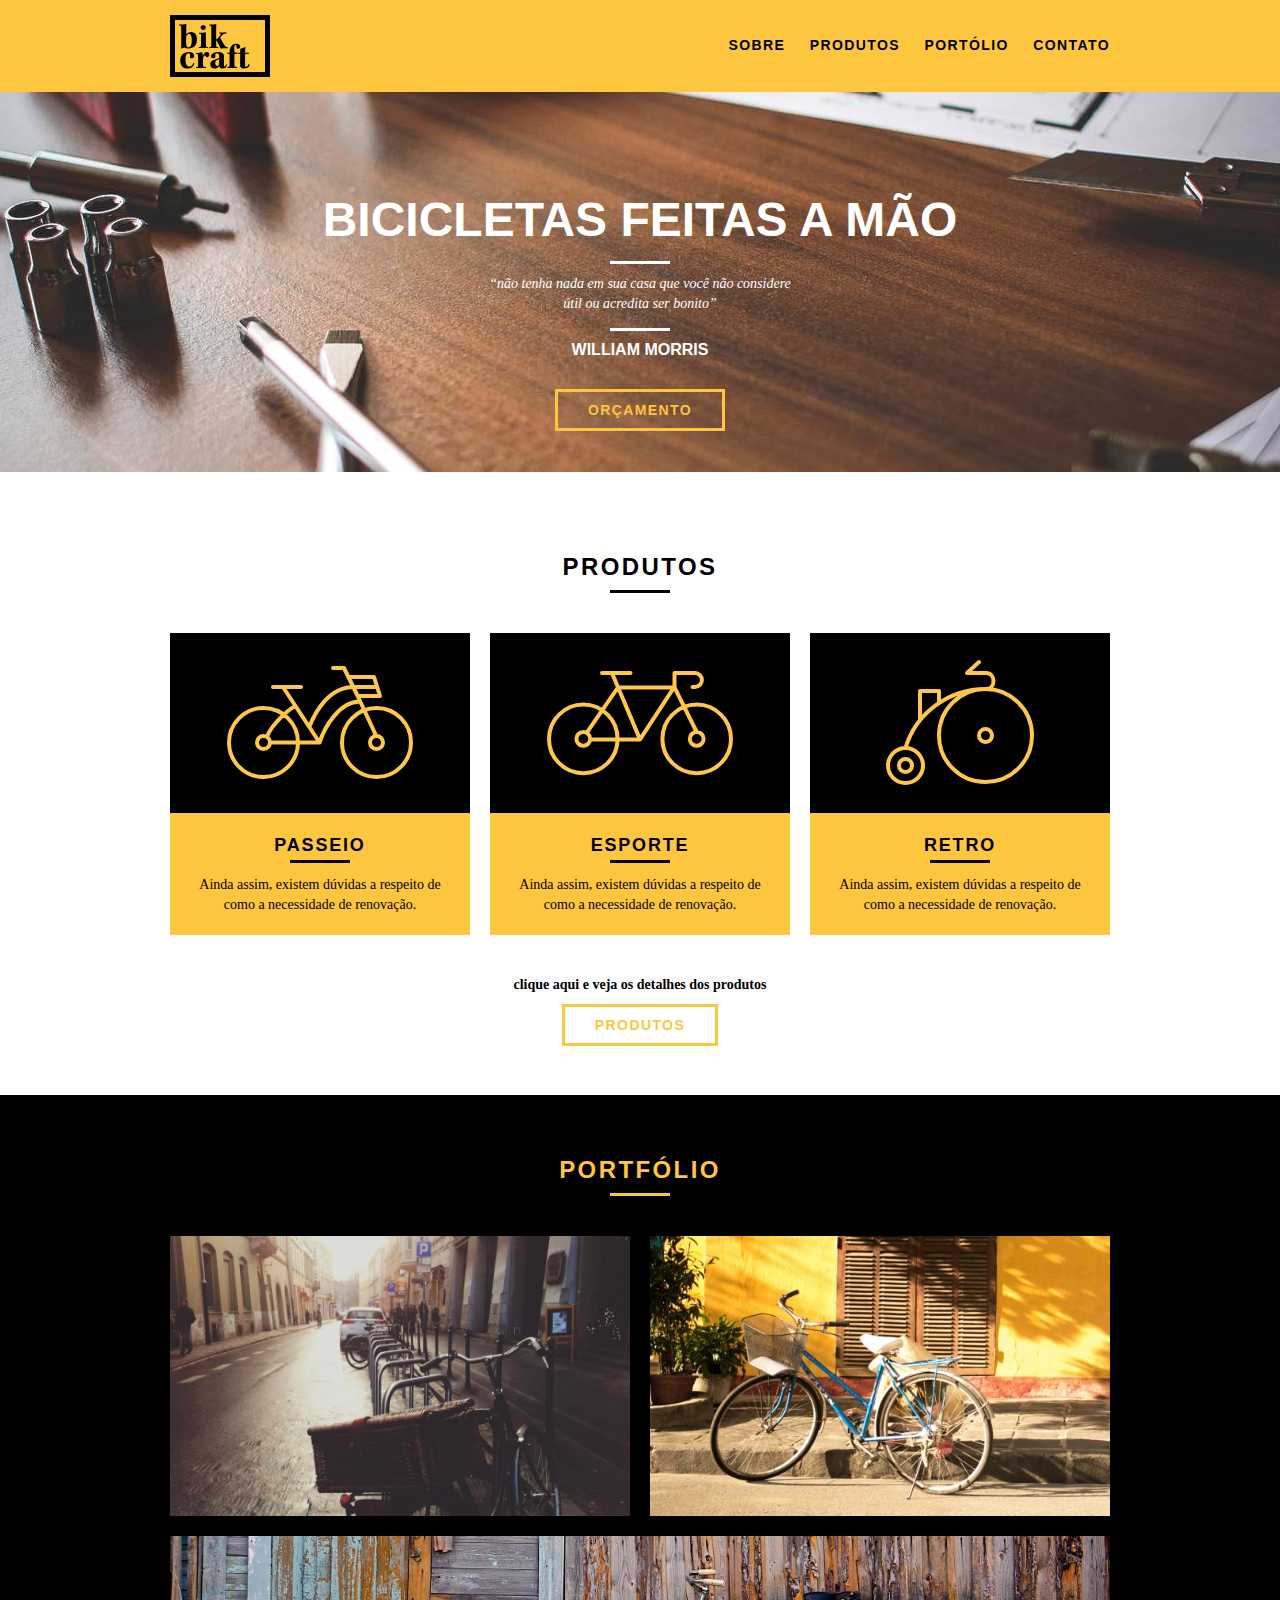
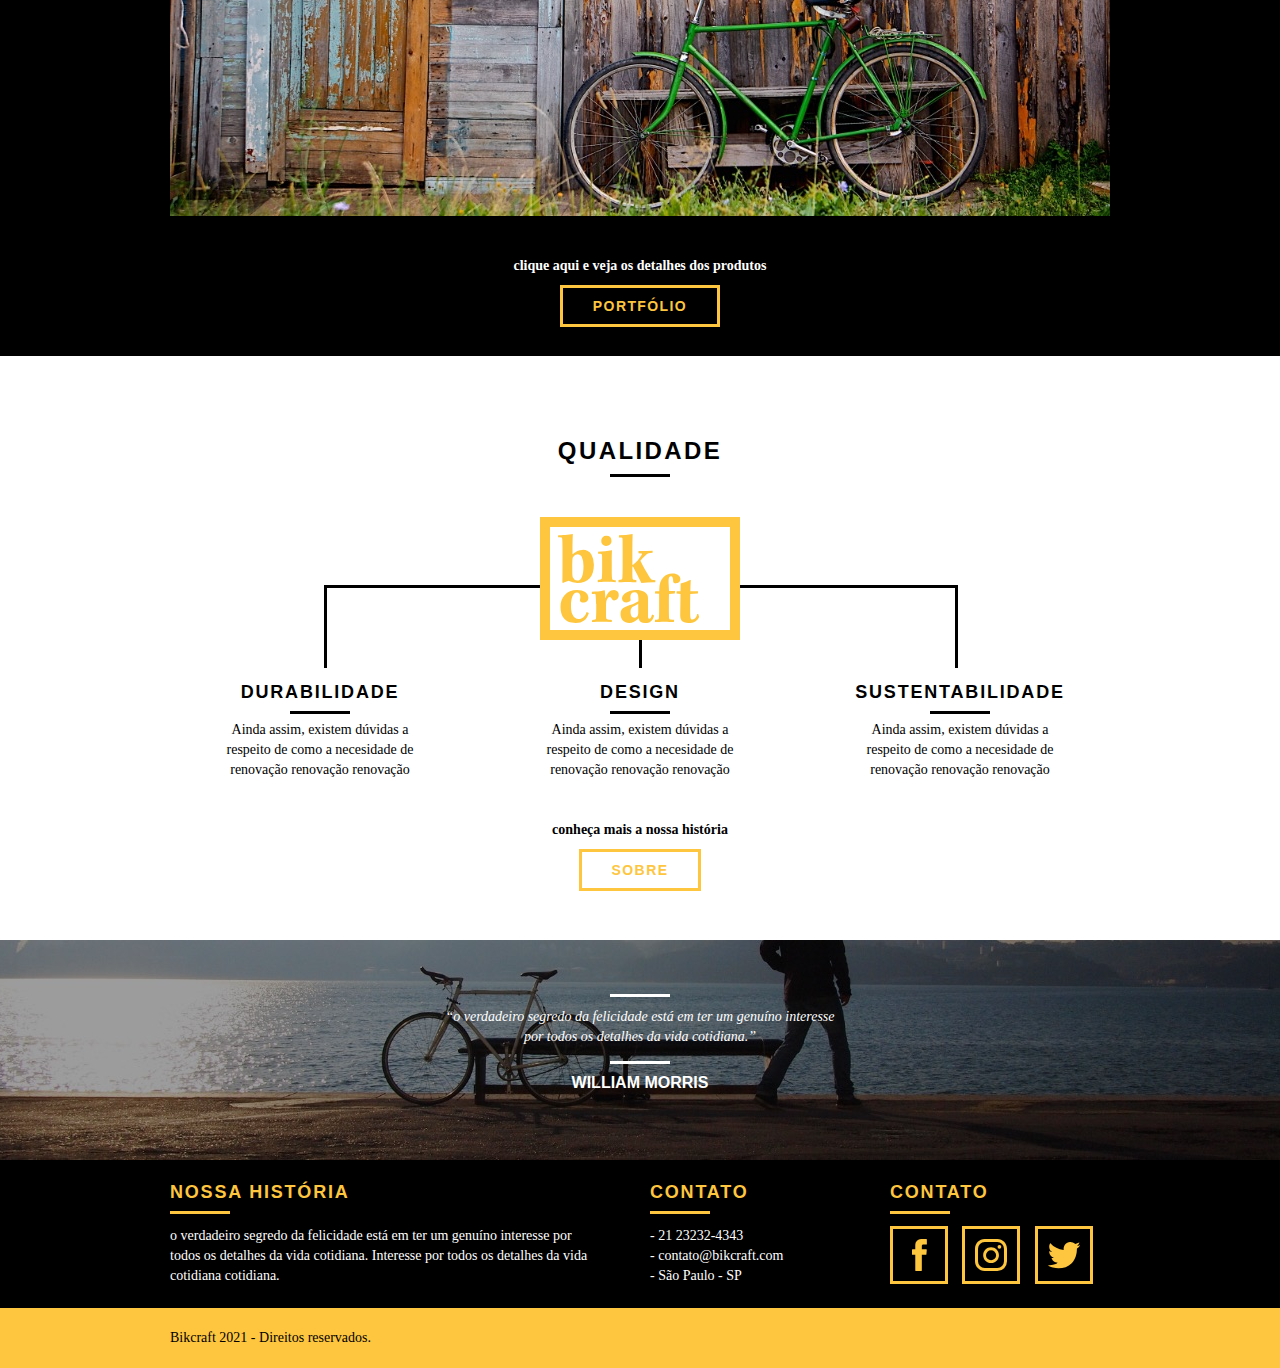
<file: web/index.html>
<!DOCTYPE html>
<html lang="pt-br">

<head>
  <meta charset="UTF-8">

  <!-- Parte de SEO -->
  <title>Bikcraft - Bicicletas Personalizadas</title>
  <meta name="description" content="Compre a sua bicicleta personalizada na Bikcraft. Possuímos modelos Passeio, Retrô e Esporte.">

  <meta property="og:type" content="website" />
  <meta property="og:title" content="Bikcraft - Bicicletas Personalizadas" />
  <meta property="og:description" content="Compre a sua bicicleta personalizada na Bikcraft. Possuímos modelos Passeio, Retrô e Esporte." />
  <meta property="og:url" content="http://bikcraft.com/" />
  <meta property="og:image" content="http://bikcraft.com/img/og-image.png" />
  <!-- Fecha Parte de SEO -->

  <meta name="viewport" content="width=device-width, initial-scale=1">

  <!-- Icone do Site -->
  <link rel="shortcut icon" href="img/favicon.ico">

  <!-- Arquivos CSS -->
  <link rel="stylesheet" href="css/normalize.css">
  <link rel="stylesheet" href="css/reset.css">
  <link rel="stylesheet" href="css/grid.css">
  <link rel="stylesheet" href="css/style.css">
  <link rel="stylesheet" href="css/responsivo.css">

  <!-- Javascript -->
  <script> document.documentElement.classList.add("js");</script>



</head>

<body>

  <!---------- ---------- Menu ---------- ---------->
  <header class="header">
    <!-- o header vai ser o cabeçalho em cima -->
    <div class="container">
      <a href="index.html" class="grid-4">
        <img src="img/bikcraft.svg" alt="Bikcraft Logo">
      </a>
      <nav class="grid-12 header_menu">
        <ul>
          <li><a href="sobre.html">Sobre</a></li>
          <li><a href="produtos.html">Produtos</a></li>
          <li><a href="portfolio.html">Portólio</a></li>
          <li><a href="contato.html">Contato</a></li>
        </ul>
      </nav>
    </div>
  </header>
  <!-- Fecha Menu -->

  <!---------- ---------- Introdução ---------- ---------->
  <section class="introducao">
    <div class="container">
      <h1 data-anime="500" class="fadeInDown">Bicicletas Feitas a Mão</h1>
      <blockquote data-anime="800" class=" fadeInDown quote-externo">
        <p>“não tenha nada em sua casa que você não considere útil ou acredita ser bonito”</p>
        <cite>WILLIAM MORRIS</cite>
      </blockquote>
      <a data-anime="1200" href="produtos.html" class="btn">Orçamento</a>

    </div>
  </section>
  <!-- Fecha Introdução -->

  <!---------- ---------- Produtos ---------- ---------->
  <section data-anime="1400" class="produtos container fadeInDown">
    <h2 class="subtitulo">Produtos</h2>
    <ul class="produtos_lista">
      <li class="grid-1-3">
        <div class="produtos_icone"><img src="img/produtos/passeio.svg" alt="bikcraft passeio"></div>
        <h3>Passeio</h3>
        <p>Ainda assim, existem dúvidas a respeito de como a necessidade de renovação.</p>
      </li>

      <li class="grid-1-3">
        <div class="produtos_icone"><img src="img/produtos/esporte.svg" alt="bikcraft esporte"></div>
        <h3>esporte</h3>
        <p>Ainda assim, existem dúvidas a respeito de como a necessidade de renovação.</p>
      </li>

      <li class="grid-1-3">
        <div class="produtos_icone"><img src="img/produtos/retro.svg" alt="bikcraft retro"></div>
        <h3>retro</h3>
        <p>Ainda assim, existem dúvidas a respeito de como a necessidade de renovação.</p>
      </li>
    </ul>

    <div class="call">
      <p>clique aqui e veja os detalhes dos produtos</p>
      <a href="produtos.html" class="btn btn-preto"> produtos</a>

    </div>
  </section>
  <!-- Fecha Produtos -->

  <!---------- ---------- Portfólio ---------- ---------->
  <section class="portfolio">
    <div class="container">
      <h2 class="subtitulo">Portfólio</h2>
      <ul class="portfolio_lista">
        <li class="grid-8"><img src="img/portfolio/retro.jpg" alt="Bicicleta Retro"></li>
        <li class="grid-8"><img src="img/portfolio/passeio.jpg" alt="Bicicleta passeio"></li>
        <li class="grid-16"><img src="img/portfolio/esporte.jpg" alt="Bicicleta esporte"></li>
      </ul>
      <div class="call">
        <p>clique aqui e veja os detalhes dos produtos</p>
        <a href="portfolio.html" class="btn"> Portfólio</a>

      </div>
    </div>
  </section>
  <!-- Fecha Portfólio -->

  <!---------- ---------- Qualidade ---------- ---------->
  <section class="qualidade container">
    <h2 class="subtitulo">Qualidade</h2>
    <img src="img/bikcraft-qualidade.svg" alt="bikcraft-qualidade">
    <ul class="qualidade_lista">
      <li class="grid-1-3">
        <h3>Durabilidade</h3>
        <p>Ainda assim, existem dúvidas a respeito de como a necesidade de renovação renovação renovação</p>
      </li>
      <li class="grid-1-3">
        <h3>Design</h3>
        <p>Ainda assim, existem dúvidas a respeito de como a necesidade de renovação renovação renovação</p>
      </li>
      <li class="grid-1-3">
        <h3>Sustentabilidade</h3>
        <p>Ainda assim, existem dúvidas a respeito de como a necesidade de renovação renovação renovação</p>
      </li>
    </ul>
    <div class="call">
      <p>conheça mais a nossa história</p>
      <a href="sobre.html" class="btn btn-preto"> Sobre</a>

    </div>
  </section>
  <!-- Fecha Qualidade -->

  <!---------- ---------- Quebra ---------- ---------->
  <section class="quebra">

    <blockquote class="quote-externo container">
      <p>“o verdadeiro segredo da felicidade está em ter um genuíno interesse por todos os detalhes da vida cotidiana.”</p>
      <cite>WILLIAM MORRIS</cite>
    </blockquote>



  </section>
  <!-- Fecha Quebra -->

  <!---------- ---------- Footer ---------- ---------->
  <footer>
    <div class="footer">
      <div class="container">

        <div class="grid-8 footer_historia">
          <h3>Nossa História</h3>
          <p>o verdadeiro segredo da felicidade está em ter um genuíno interesse por todos os detalhes da vida cotidiana. Interesse por todos os detalhes da vida cotidiana cotidiana.</p>
        </div>

        <div class="grid-4 footer_contato">
          <h3>Contato</h3>
          <ul>
            <li>- 21 23232-4343</li>
            <li>- contato@bikcraft.com</li>
            <li>- São Paulo - SP</li>
          </ul>
        </div>

        <div class="grid-4 footer_redes">
          <h3>Contato</h3>
          <ul>
            <li><a href="http://facebook.com" target="_blank"><img src="img/redes-sociais/facebook.svg" alt="Facebook Bikcraft"></a></li>
            <li><a href="http://instagram.com" target="_blank"><img src="img/redes-sociais/instagram.svg" alt="Instagram Bikcraft"></a></li>
            <li><a href="http://twitter.com" target="_blank"><img src="img/redes-sociais/twitter.svg" alt="Twitter Bikcraft"></a></li>
          </ul>

        </div>

      </div>
    </div>

    <div class="direitos">
      <div class="container">
        <p class="grid-16">Bikcraft 2021 - Direitos reservados.</p>

      </div>
    </div>

  </footer>
  <!-- Fecha Footer -->

  <script src="./js/simple-anime.js"></script>
  <script src="./js/script.js"></script>



</body>

</html>
</file>
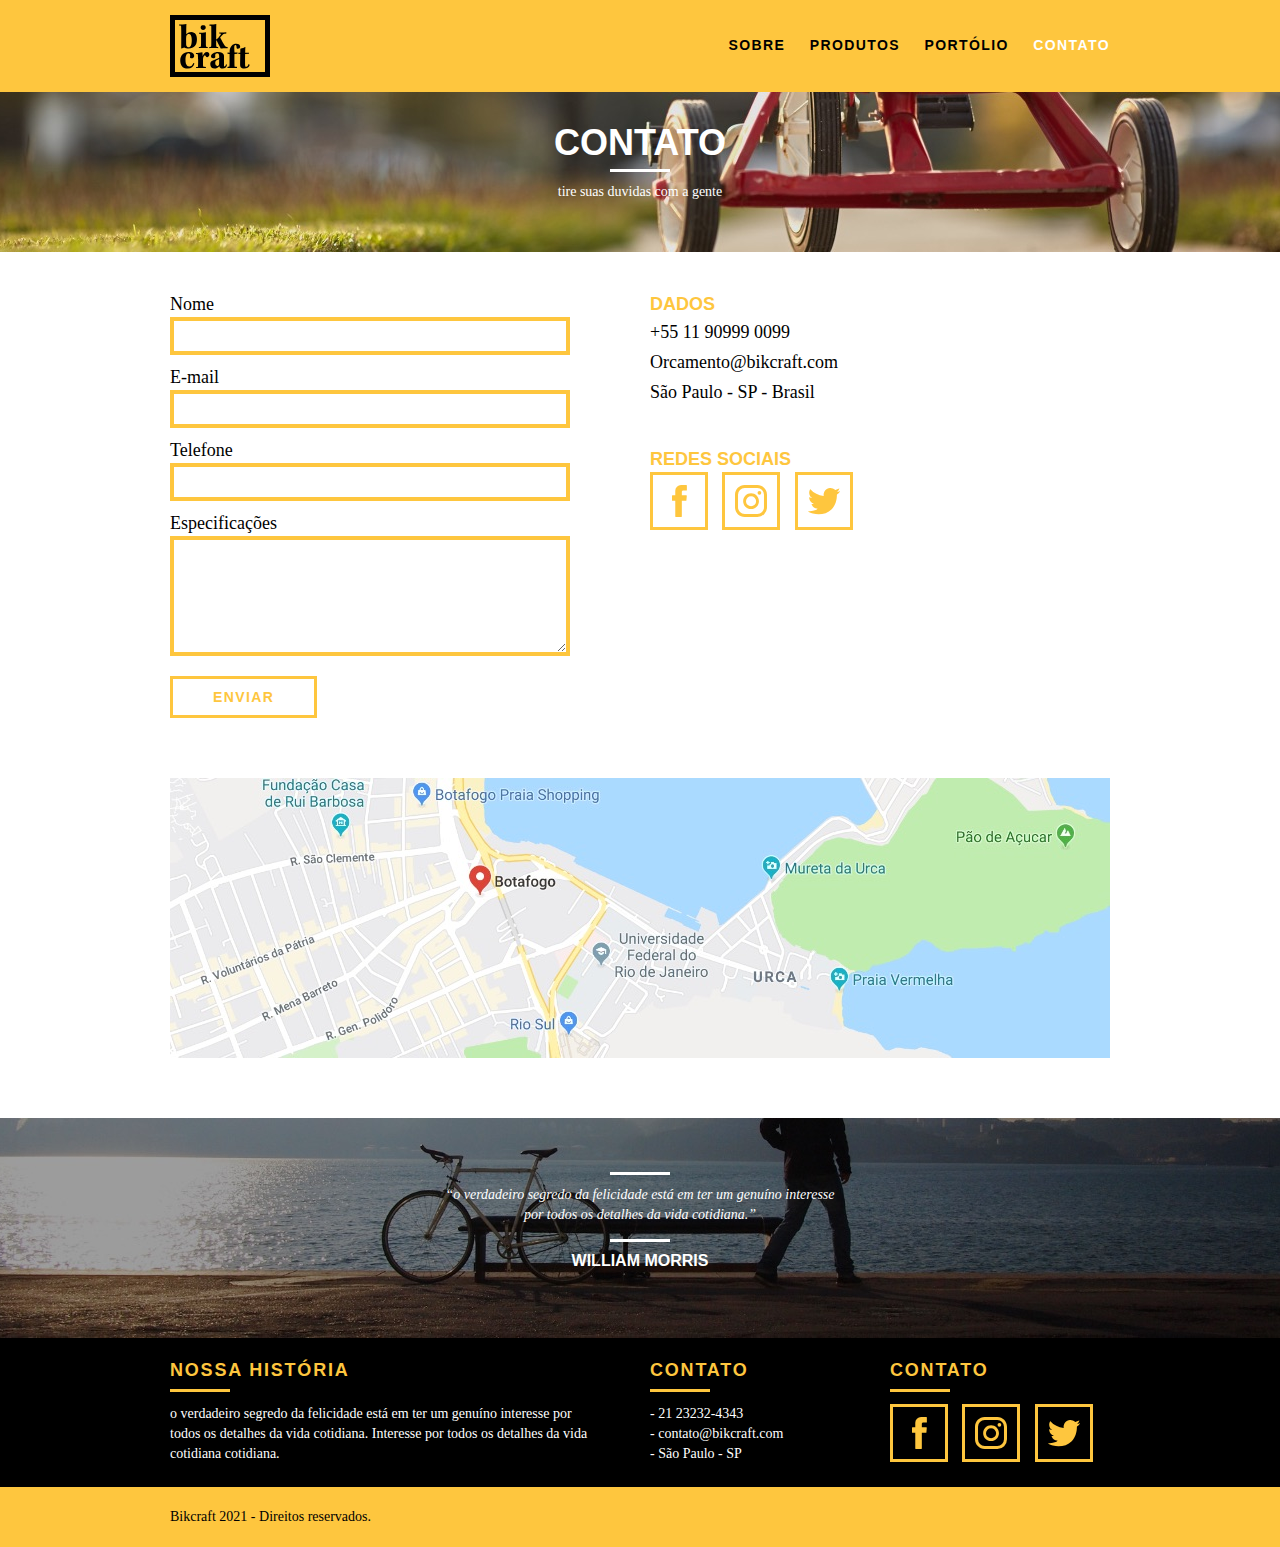
<file: web/contato.html>
<!DOCTYPE html>
<html lang="pt-br">

<head>
  <meta charset="UTF-8">

  <title>Bikcraft - Contato - 21 99999-9999</title>
  <meta name="description" content="Compre a sua bicicleta personalizada na Bikcraft. Possuímos modelos Passeio, Retrô e Esporte.">

  <meta property="og:type" content="website" />
  <meta property="og:title" content="Bikcraft - Contato - 21 99999-9999" />
  <meta property="og:description" content="Compre a sua bicicleta personalizada na Bikcraft. Possuímos modelos Passeio, Retrô e Esporte." />
  <meta property="og:url" content="http://bikcraft.com/contato.html" />
  <meta property="og:image" content="http://bikcraft.com/img/og-image.png" />
  <!-- Fecha Parte de SEO -->

  <meta name="viewport" content="width=device-width, initial-scale=1">

  <!-- Icone do Site -->
  <link rel="shortcut icon" href="img/favicon.ico">


  <link rel="stylesheet" href="css/normalize.css">
  <link rel="stylesheet" href="css/reset.css">
  <link rel="stylesheet" href="css/grid.css">
  <link rel="stylesheet" href="css/style.css">
  <link rel="stylesheet" href="css/contato.css">
  <link rel="stylesheet" href="css/responsivo.css">

  <script> document.documentElement.classList.add("js");</script>


</head>

<body>

  <!---------- ---------- Menu ---------- ---------->
  <header class="header">
    <!-- o header vai ser o cabeçalho em cima -->
    <div class="container">
      <a href="index.html" class="grid-4">
        <img src="img/bikcraft.svg" alt="Bikcraft Logo">
      </a>
      <nav class="grid-12 header_menu">
        <ul>
          <li><a href="sobre.html">Sobre</a></li>
          <li><a href="produtos.html">Produtos</a></li>
          <li><a href="portfolio.html">Portólio</a></li>
          <li><a href="contato.html" class="menu_ativo">Contato</a></li>
        </ul>
      </nav>
    </div>
  </header>
  <!-- Fecha Menu -->

  <!---------- ---------- Introdução ---------- ---------->
  <section class="introducao-interna interna-contato">
    <div class="container">
      <h1 data-anime="400" class="fadeInDown">Contato</h1>
      <p data-anime="800" class="fadeInDown">tire suas duvidas com a gente</p>
    </div>
  </section>
  <!-- Fecha Introdução -->

  <!---------- ---------- Contato ---------- ---------->
  <section data-anime="1200" class="fadeInDown contato container">

    <form id="form_contato" class="contato-form grid-8">
      <label for="nome">Nome</label>
      <input type="text" id="nome">
      <label for="email">E-mail</label>
      <input type="text" id="email">
      <label for="telefone">Telefone</label>
      <input type="text" id="telefone">
      <label for="espec">Especificações</label>
      <textarea id="espec"></textarea>
      <button type="submit" class="btn btn-preto">Enviar</button>
    </form>
    <div class="contato-dados grid-8">
      <h3>Dados</h3>
      <div class="dados-email">
        <span>+55 11 90999 0099</span>
        <span>Orcamento@bikcraft.com</span>
        <span>São Paulo - SP - Brasil</span>
      </div>
      <h3>Redes Sociais</h3>
      <ul>
        <li><a href="http://facebook.com" target="_blank"><img src="img/redes-sociais/facebook.svg"></a></li>
        <li><a href="http://instagram.com" target="_blank"><img src="img/redes-sociais/instagram.svg"></a></li>
        <li><a href="http://twitter.com" target="_blank"><img src="img/redes-sociais/twitter.svg"></a></li>
      </ul>

    </div>

  </section>
  <!-- Fecha Orçamento -->

  <!---------- ---------- Mapa ---------- ---------->
  <section data-anime="1600" class="fadeInDown container contato-mapa">
    <a href="htto://google.com" target="_blank" class="grid-16"><img src="img/endereco-bikcraft.jpg" alt="endereço da bikcraft"></a>
  </section>

  <!---------- ---------- Quebra ---------- ---------->
  <section class="quebra">

    <blockquote class="quote-externo container">
      <p>“o verdadeiro segredo da felicidade está em ter um genuíno interesse por todos os detalhes da vida cotidiana.”</p>
      <cite>WILLIAM MORRIS</cite>
    </blockquote>

  </section>
  <!-- Fecha Quebra -->

  <!---------- ---------- Footer ---------- ---------->
  <footer>
    <div class="footer">
      <div class="container">

        <div class="grid-8 footer_historia">
          <h3>Nossa História</h3>
          <p>o verdadeiro segredo da felicidade está em ter um genuíno interesse por todos os detalhes da vida cotidiana. Interesse por todos os detalhes da vida cotidiana cotidiana.</p>
        </div>

        <div class="grid-4 footer_contato">
          <h3>Contato</h3>
          <ul>
            <li>- 21 23232-4343</li>
            <li>- contato@bikcraft.com</li>
            <li>- São Paulo - SP</li>
          </ul>
        </div>

        <div class="grid-4 footer_redes">
          <h3>Contato</h3>
          <ul>
            <li><a href="http://facebook.com" target="_blank"><img src="img/redes-sociais/facebook.svg" alt="Facebook Bikcraft"></a></li>
            <li><a href="http://instagram.com" target="_blank"><img src="img/redes-sociais/instagram.svg" alt="Instagram Bikcraft"></a></li>
            <li><a href="http://twitter.com" target="_blank"><img src="img/redes-sociais/twitter.svg" alt="Twitter Bikcraft"></a></li>
          </ul>

        </div>

      </div>
    </div>

    <div class="direitos">
      <div class="container">
        <p class="grid-16">Bikcraft 2021 - Direitos reservados.</p>

      </div>
    </div>

  </footer>
  <!-- Fecha Footer -->

  <script src="./js/simple-anime.js"></script>
  <script src="./js/script.js"></script>

</body>

</html>
</file>
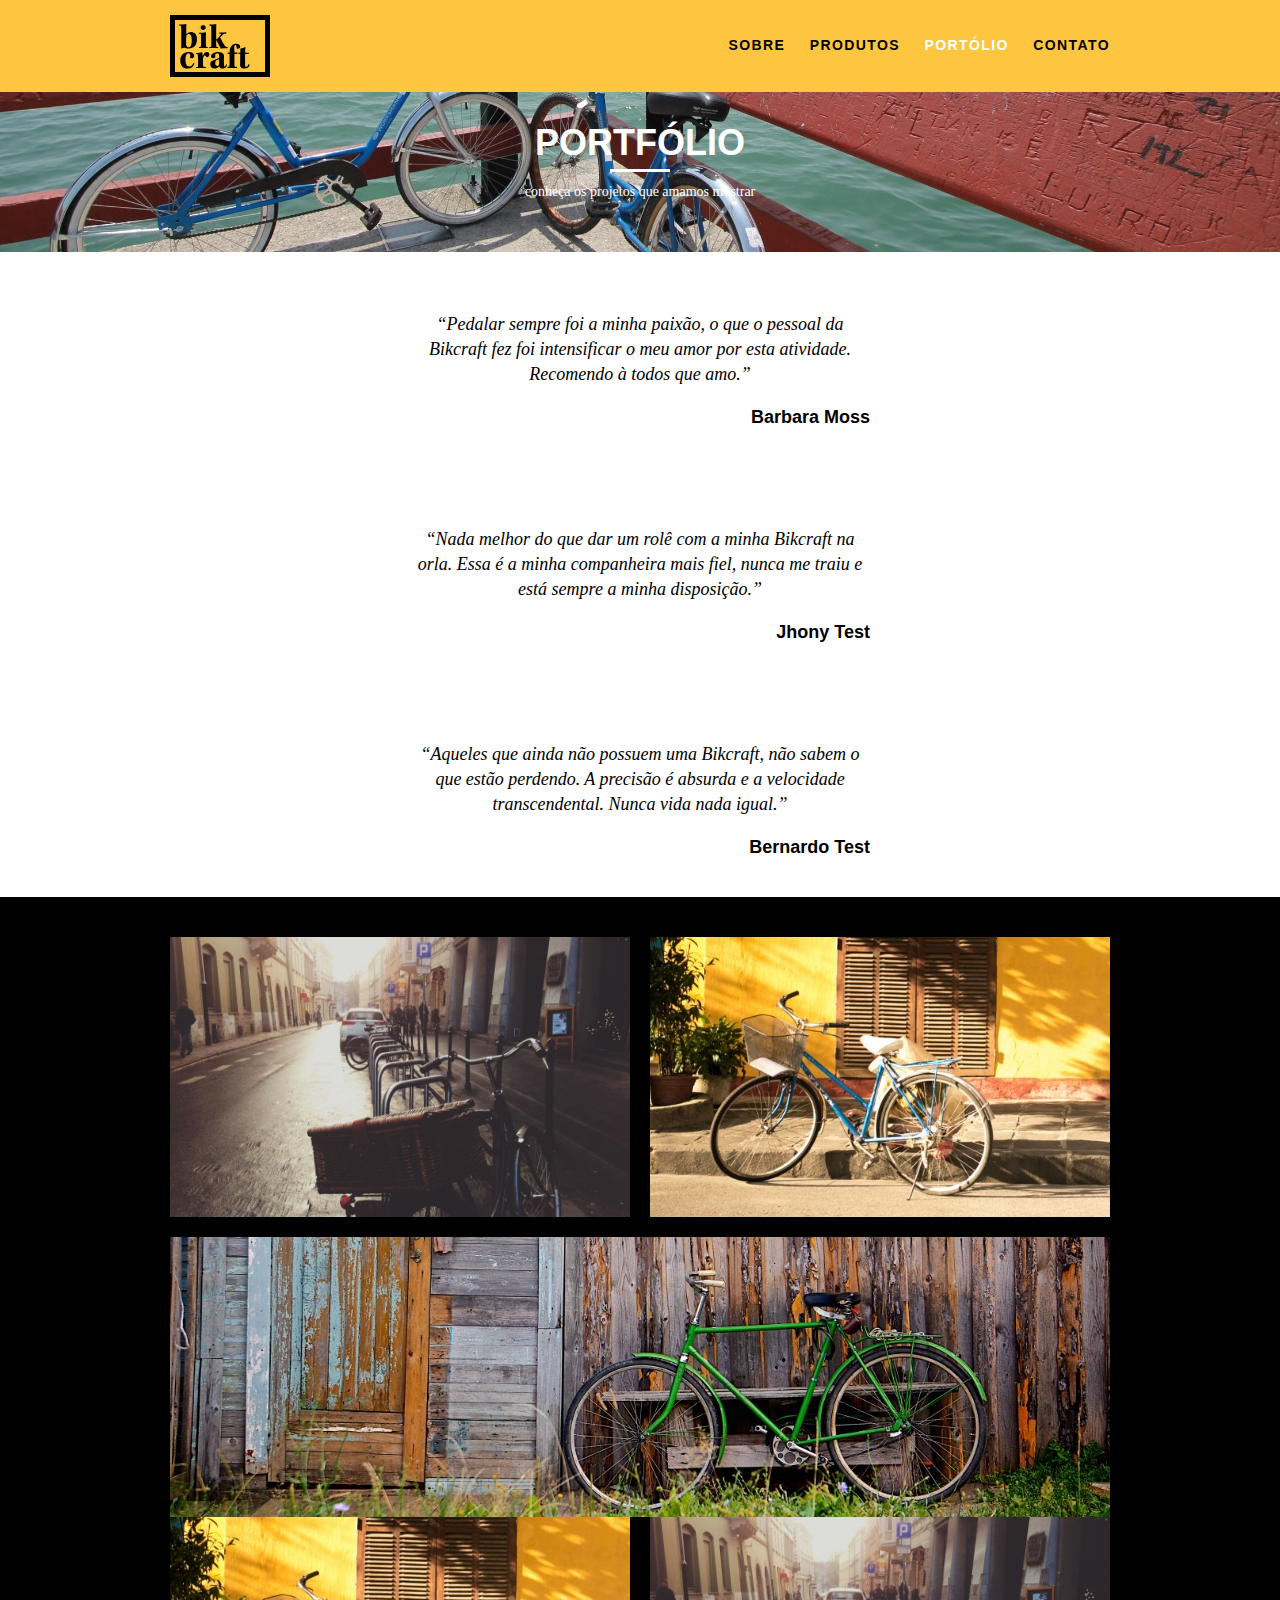
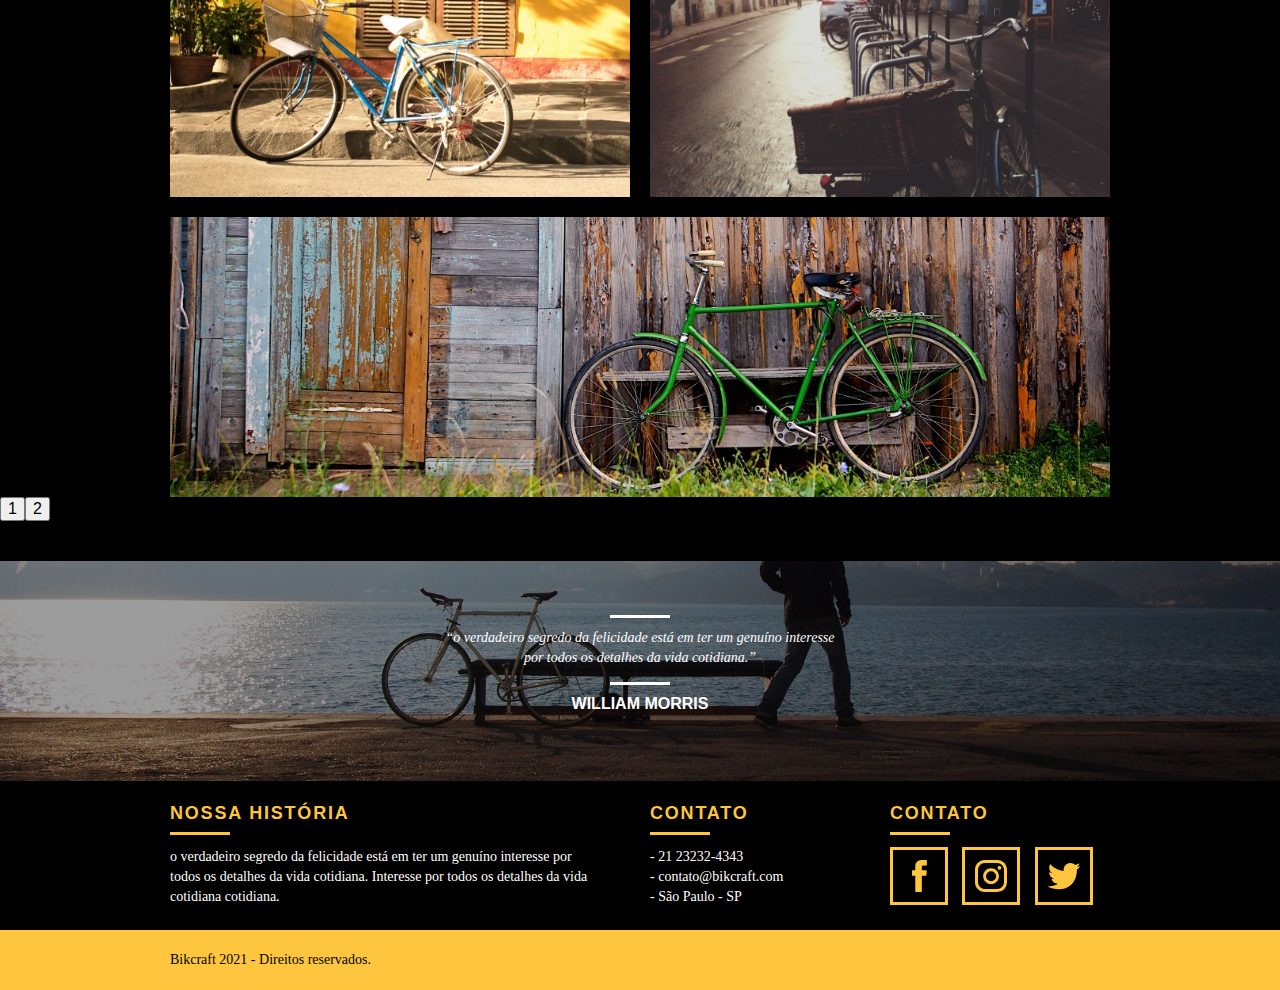
<file: web/portfolio.html>
<!DOCTYPE html>
<html lang="pt-br">

<head>
  <meta charset="UTF-8">

  <title>Bikcraft - Conheça o portfólio de clientes</title>
  <meta name="description" content="Compre a sua bicicleta personalizada na Bikcraft. Possuímos modelos Passeio, Retrô e Esporte.">

  <meta property="og:type" content="website" />
  <meta property="og:title" content="Bikcraft - Conheça o portfólio de clientes" />
  <meta property="og:description" content="Compre a sua bicicleta personalizada na Bikcraft. Possuímos modelos Passeio, Retrô e Esporte." />
  <meta property="og:url" content="http://bikcraft.com/portfolio.html" />
  <meta property="og:image" content="http://bikcraft.com/img/og-image.png" />
  <!-- Fecha Parte de SEO -->

  <meta name="viewport" content="width=device-width, initial-scale=1">

  <!-- Icone do Site -->
  <link rel="shortcut icon" href="img/favicon.ico">

  <link rel="stylesheet" href="css/normalize.css">
  <link rel="stylesheet" href="css/reset.css">
  <link rel="stylesheet" href="css/grid.css">
  <link rel="stylesheet" href="css/style.css">
  <link rel="stylesheet" href="css/portfolio.css">
  <link rel="stylesheet" href="css/responsivo.css">

  <script> document.documentElement.classList.add("js");</script>


</head>

<body>

  <!---------- ---------- Menu ---------- ---------->
  <header class="header">
    <!-- o header vai ser o cabeçalho em cima -->
    <div class="container">
      <a href="index.html" class="grid-4">
        <img src="img/bikcraft.svg" alt="Bikcraft Logo">
      </a>
      <nav class="grid-12 header_menu">
        <ul>
          <li><a href="sobre.html">Sobre</a></li>
          <li><a href="produtos.html">Produtos</a></li>
          <li><a href="portfolio.html" class="menu_ativo">Portólio</a></li>
          <li><a href="contato.html">Contato</a></li>
        </ul>
      </nav>
    </div>
  </header>
  <!-- Fecha Menu -->

  <!---------- ---------- Introdução ---------- ---------->
  <section class="introducao-interna interna-portfolio">
    <div class="container">
      <h1 data-anime="400" class="fadeInDown">Portfólio</h1>
      <p data-anime="800" class="fadeInDown">conheça os projetos que amamos mostrar</p>
    </div>
  </section>
  <!-- Fecha Introdução -->

  <!---------- ---------- blockquotes ---------- ---------->
  <section data-anime="1200" class="container fadeInDown" data-slide="quote">
    <blockquote class="quote-clientes">
      <p>“Pedalar sempre foi a minha paixão, o que o pessoal da Bikcraft fez foi intensificar o meu amor por esta atividade. Recomendo à todos que amo.”</p>
      <cite>Barbara Moss</cite>
    </blockquote>
  
    <blockquote class="quote-clientes">
      <p>“Nada melhor do que dar um rolê com a minha Bikcraft na orla. Essa é a minha companheira mais fiel, nunca me traiu e está sempre a minha disposição.”</p>
      <cite>Jhony Test</cite>
    </blockquote>
  
    <blockquote class="quote-clientes">
      <p>“Aqueles que ainda não possuem uma Bikcraft, não sabem o que estão perdendo. A precisão é absurda e a velocidade transcendental. Nunca vida nada igual.”</p>
      <cite>Bernardo Test</cite>
    </blockquote>
  </section>
  <!-- Fecha blockquote -->

  <!---------- ---------- Portfólio ---------- ---------->
  <section data-anime="1600" class="portfolio fadeInDown">
    <div class="container" data-slide="portfolio">
      <ul class="portfolio_lista">
        <li class="grid-8"><img src="img/portfolio/retro.jpg" alt="Bicicleta Retro"></li>
        <li class="grid-8"><img src="img/portfolio/passeio.jpg" alt="Bicicleta passeio"></li>
        <li class="grid-16"><img src="img/portfolio/esporte.jpg" alt="Bicicleta esporte"></li>
      </ul>

      <ul class="portfolio_lista">
        <li class="grid-8"><img src="img/portfolio/passeio.jpg" alt="Bicicleta passeio"></li>
        <li class="grid-8"><img src="img/portfolio/retro.jpg" alt="Bicicleta Retro"></li>
        <li class="grid-16"><img src="img/portfolio/esporte.jpg" alt="Bicicleta esporte"></li>
      </ul>


    </div>
  </section>
  <!-- Fecha Portfólio -->

  <!---------- ---------- Quebra ---------- ---------->
  <section class="quebra">

    <blockquote class="quote-externo container">
      <p>“o verdadeiro segredo da felicidade está em ter um genuíno interesse por todos os detalhes da vida cotidiana.”</p>
      <cite>WILLIAM MORRIS</cite>
    </blockquote>

  </section>
  <!-- Fecha Quebra -->

  <!---------- ---------- Footer ---------- ---------->
  <footer>
    <div class="footer">
      <div class="container">

        <div class="grid-8 footer_historia">
          <h3>Nossa História</h3>
          <p>o verdadeiro segredo da felicidade está em ter um genuíno interesse por todos os detalhes da vida cotidiana. Interesse por todos os detalhes da vida cotidiana cotidiana.</p>
        </div>

        <div class="grid-4 footer_contato">
          <h3>Contato</h3>
          <ul>
            <li>- 21 23232-4343</li>
            <li>- contato@bikcraft.com</li>
            <li>- São Paulo - SP</li>
          </ul>
        </div>

        <div class="grid-4 footer_redes">
          <h3>Contato</h3>
          <ul>
            <li><a href="http://facebook.com" target="_blank"><img src="img/redes-sociais/facebook.svg" alt="Facebook Bikcraft"></a></li>
            <li><a href="http://instagram.com" target="_blank"><img src="img/redes-sociais/instagram.svg" alt="Instagram Bikcraft"></a></li>
            <li><a href="http://twitter.com" target="_blank"><img src="img/redes-sociais/twitter.svg" alt="Twitter Bikcraft"></a></li>
          </ul>

        </div>

      </div>
    </div>

    <div class="direitos">
      <div class="container">
        <p class="grid-16">Bikcraft 2021 - Direitos reservados.</p>

      </div>
    </div>

  </footer>
  <!-- Fecha Footer -->

<script src="./js/simple-slide.js"></script>
<script src="./js/simple-anime.js"></script>
<script src="./js/script.js"></script>

</body>

</html>
</file>
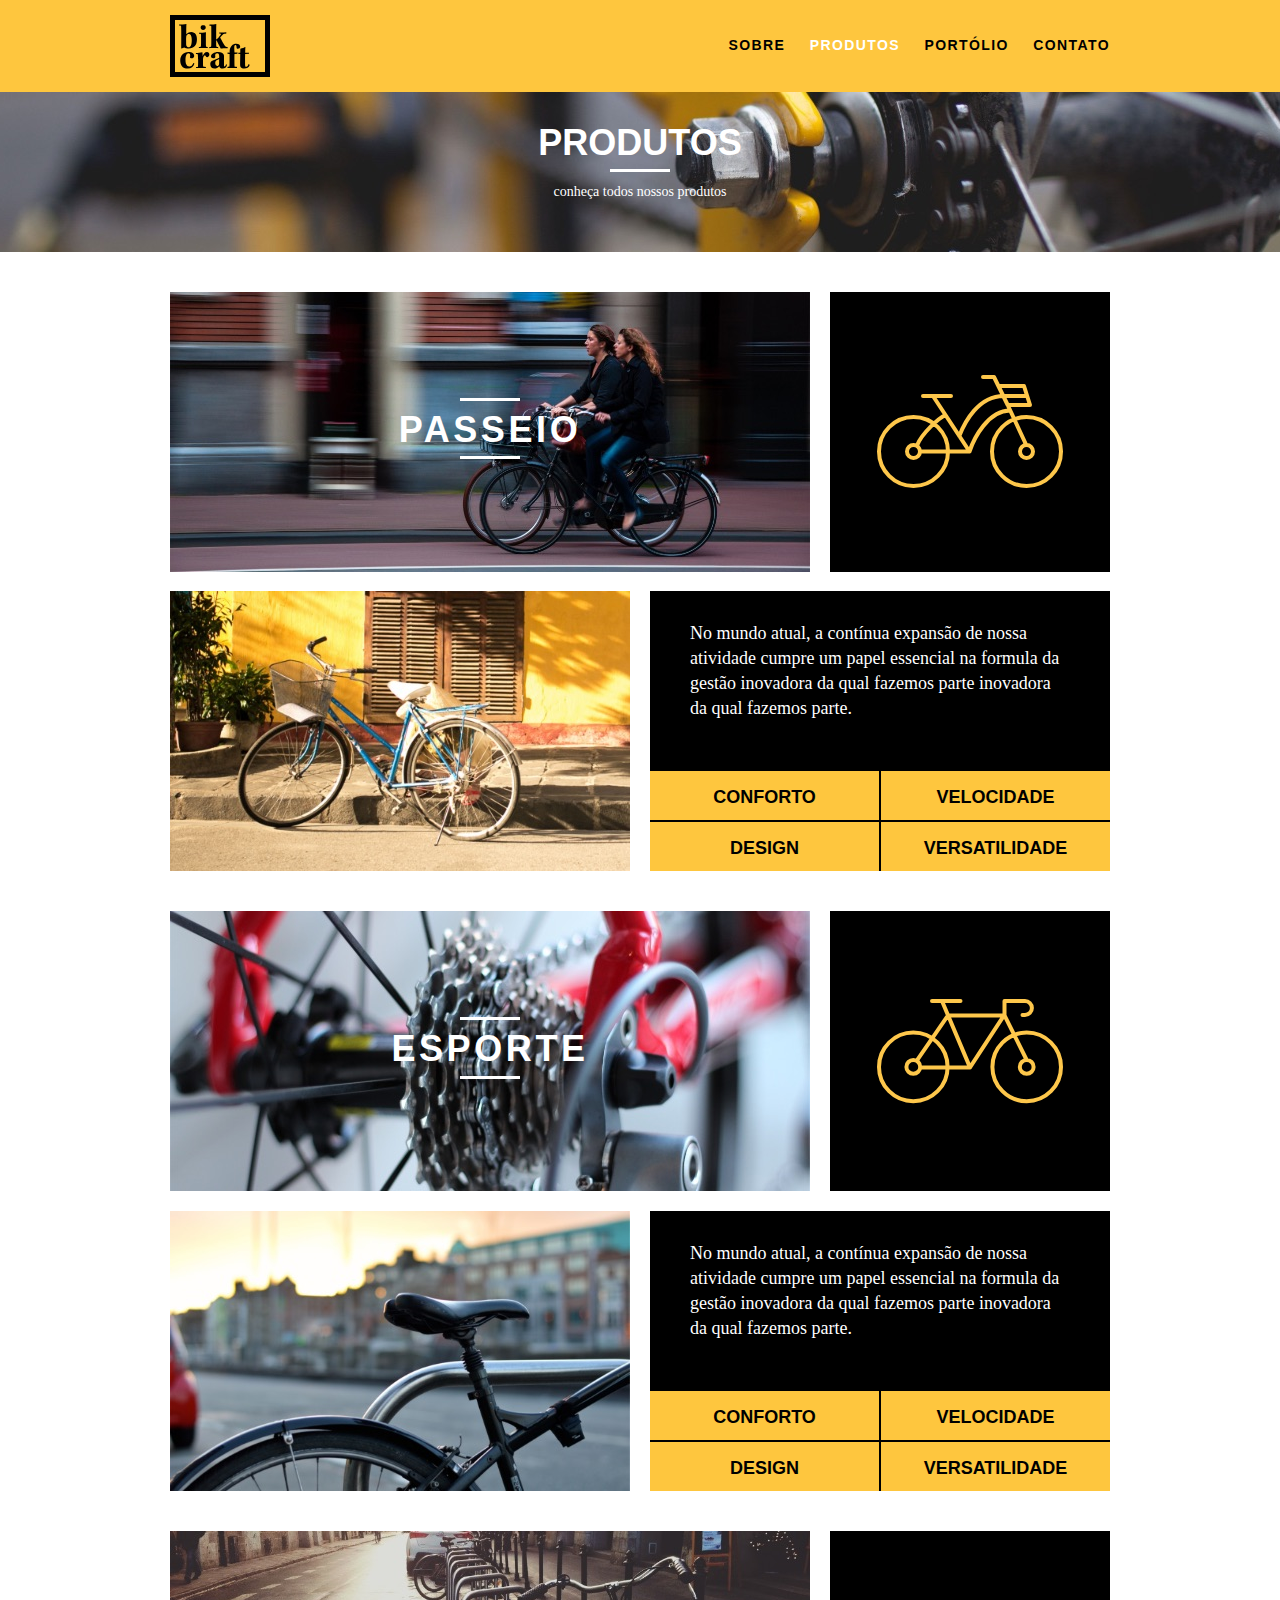
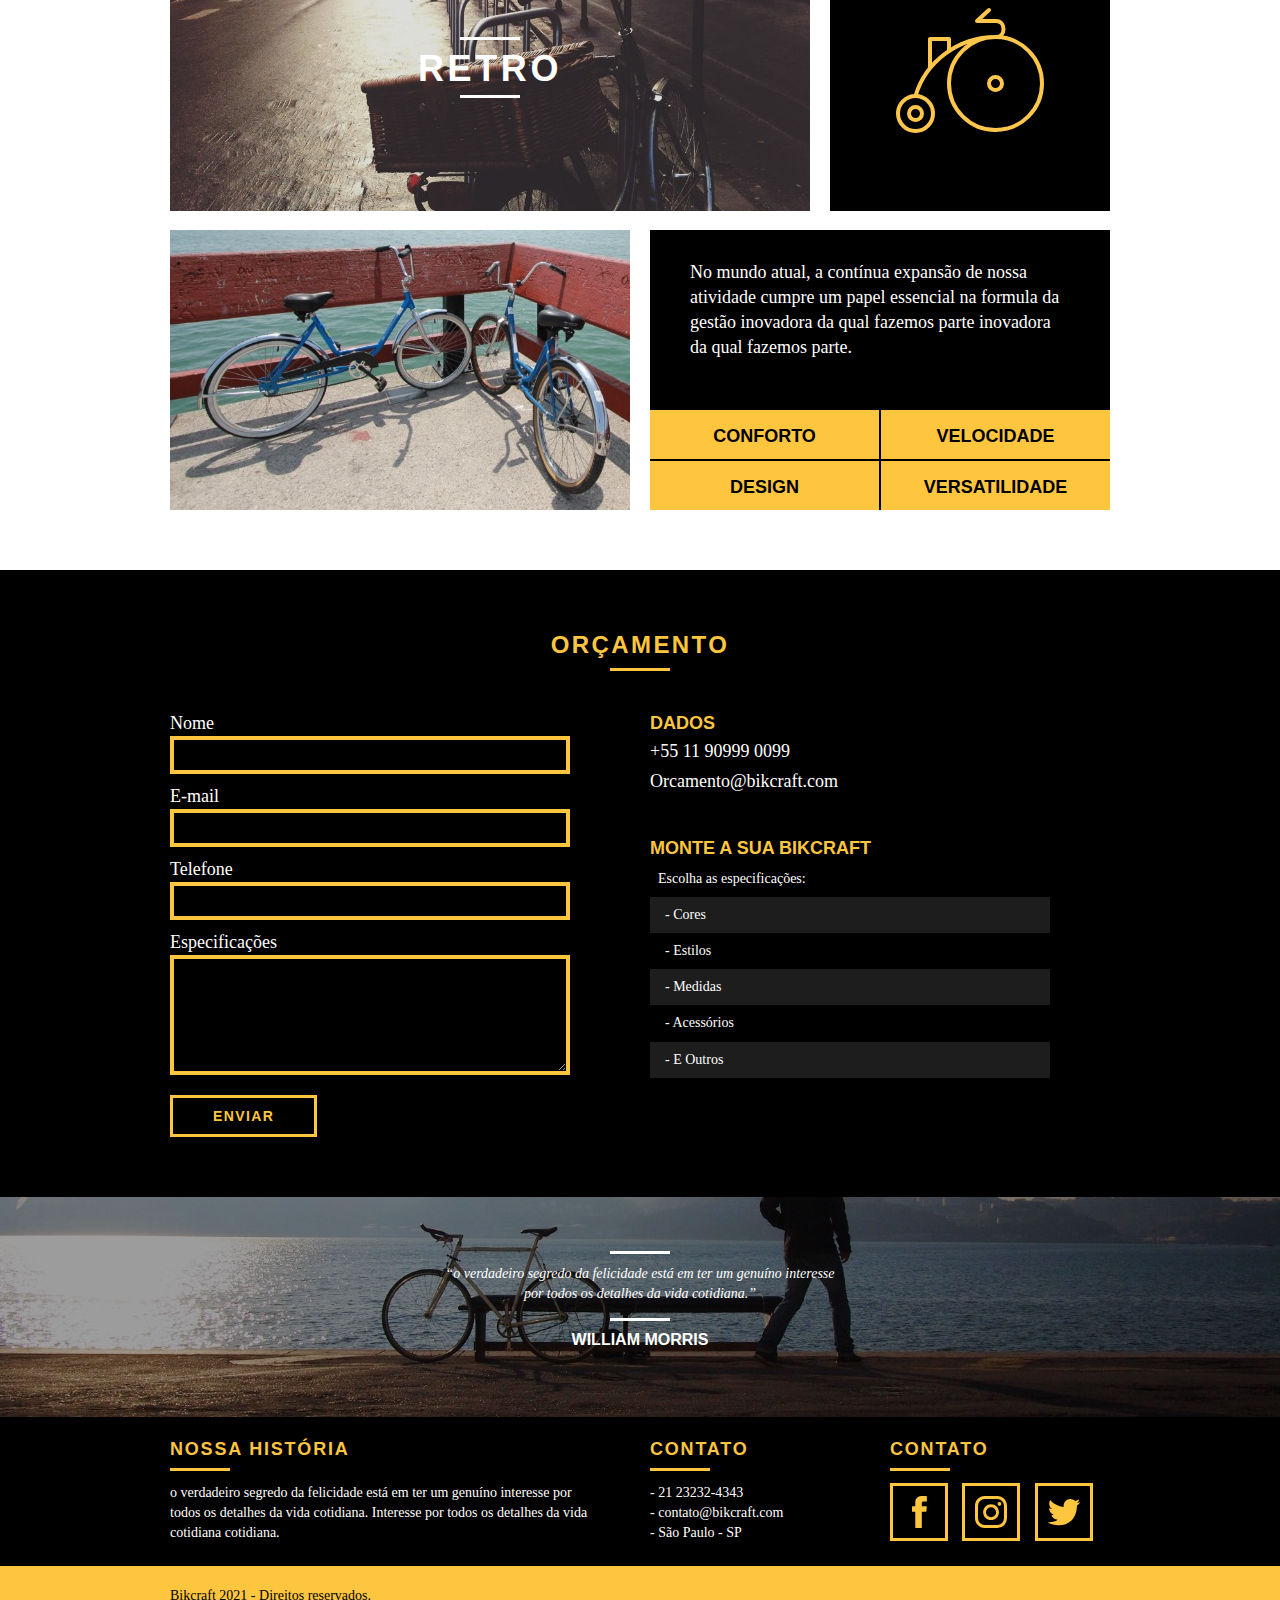
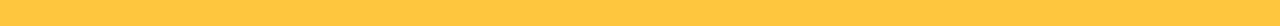
<file: web/produtos.html>
<!DOCTYPE html>
<html lang="pt-br">

<head>
  <meta charset="UTF-8">

  <title>Bikcraft - Conheça as linhas passeio, Retrô e Esporte</title>
  <meta name="description" content="Compre a sua bicicleta personalizada na Bikcraft. Possuímos modelos Passeio, Retrô e Esporte.">

  <meta property="og:type" content="website" />
  <meta property="og:title" content="Bikcraft - Conheça as linhas passeio, Retrô e Esporte" />
  <meta property="og:description" content="Compre a sua bicicleta personalizada na Bikcraft. Possuímos modelos Passeio, Retrô e Esporte." />
  <meta property="og:url" content="http://bikcraft.com/produtos.html" />
  <meta property="og:image" content="http://bikcraft.com/img/og-image.png" />
  <!-- Fecha Parte de SEO -->

  <meta name="viewport" content="width=device-width, initial-scale=1">

  <!-- Icone do Site -->
  <link rel="shortcut icon" href="img/favicon.ico">

  <link rel="stylesheet" href="css/normalize.css">
  <link rel="stylesheet" href="css/reset.css">
  <link rel="stylesheet" href="css/grid.css">
  <link rel="stylesheet" href="css/style.css">
  <link rel="stylesheet" href="css/produtos.css">
  <link rel="stylesheet" href="css/responsivo.css">

  <script> document.documentElement.classList.add("js");</script>


</head>

<body>

  <!---------- ---------- Menu ---------- ---------->
  <header class="header">
    <!-- o header vai ser o cabeçalho em cima -->
    <div class="container">
      <a href="index.html" class="grid-4">
        <img src="img/bikcraft.svg" alt="Bikcraft Logo">
      </a>
      <nav class="grid-12 header_menu">
        <ul>
          <li><a href="sobre.html">Sobre</a></li>
          <li><a href="produtos.html" class="menu_ativo">Produtos</a></li>
          <li><a href="portfolio.html">Portólio</a></li>
          <li><a href="contato.html">Contato</a></li>
        </ul>
      </nav>
    </div>
  </header>
  <!-- Fecha Menu -->

  <!---------- ---------- Introdução ---------- ---------->
  <section class="introducao-interna interna-produtos">
    <div class="container">
      <h1 data-anime="400" class="fadeInDown">Produtos</h1>
      <p data-anime="800" class="fadeInDown">conheça todos nossos produtos</p>
    </div>
  </section>
  <!-- Fecha Introdução -->

  <!---------- ---------- Produtos Bicicletas ---------- ---------->
  <section data-anime="1200" class="container produto-item fadeInDown">
    <div class="grid-11">
      <img src="img/produtos/bikcraft-passeio-1.jpg" alt="Bikcraft Passeio">
      <h2>Passeio</h2>
    </div>
    <div class="grid-5 produto-icone">
      <img src="img/produtos/passeio.svg" alt="icone passeio">
    </div>
    <div class="grid-8">
      <img src="img/produtos/bikcraft-passeio-2.jpg" alt="Bikcraft Passeio">
    </div>
    <div class="grid-8 produto-info">
      <p>No mundo atual, a contínua expansão de nossa atividade cumpre um papel essencial na formula da gestão inovadora da qual fazemos parte inovadora da qual fazemos parte.</p>
      <ul>
        <li>Conforto</li>
        <li>Velocidade</li>
        <li>Design</li>
        <li>Versatilidade</li>
      </ul>
    </div>

  </section>

  <section data-anime="1400" class="container produto-item fadeInDown">
    <div class="grid-11">
      <img src="img/produtos/bikcraft-esporte-1.jpg" alt="Bikcraft esporte">
      <h2>Esporte</h2>
    </div>
    <div class="grid-5 produto-icone">
      <img src="img/produtos/esporte.svg" alt="icone esporte">
    </div>
    <div class="grid-8">
      <img src="img/produtos/bikcraft-esporte-2.jpg" alt="Bikcraft esporte">
    </div>
    <div class="grid-8 produto-info">
      <p>No mundo atual, a contínua expansão de nossa atividade cumpre um papel essencial na formula da gestão inovadora da qual fazemos parte inovadora da qual fazemos parte.</p>
      <ul>
        <li>Conforto</li>
        <li>Velocidade</li>
        <li>Design</li>
        <li>Versatilidade</li>
      </ul>
    </div>

  </section>

  <section class="container produto-item">
    <div class="grid-11">
      <img src="img/produtos/bikcraft-retro-1.jpg" alt="Bikcraft retro">
      <h2>Retro</h2>
    </div>
    <div class="grid-5 produto-icone">
      <img src="img/produtos/retro.svg" alt="icone retro">
    </div>
    <div class="grid-8">
      <img src="img/produtos/bikcraft-retro-2.jpg" alt="Bikcraft retro">
    </div>
    <div class="grid-8 produto-info">
      <p>No mundo atual, a contínua expansão de nossa atividade cumpre um papel essencial na formula da gestão inovadora da qual fazemos parte inovadora da qual fazemos parte.</p>
      <ul>
        <li>Conforto</li>
        <li>Velocidade</li>
        <li>Design</li>
        <li>Versatilidade</li>
      </ul>
    </div>

  </section>
  <!-- Fecha Produtos -->

  <!---------- ---------- Orçamento Preencher ---------- ---------->
  <section class="orcamento">
    <div class="container">
      <h2 class="subtitulo">Orçamento</h2>
      <form id="form_orcamento" class="form grid-8">
        <label for="nome">Nome</label>
        <input type="text" id="nome">
        <label for="email">E-mail</label>
        <input type="text" id="email">
        <label for="telefone">Telefone</label>
        <input type="text" id="telefone">
        <label for="espec">Especificações</label>
        <textarea id="espec"></textarea>
        <button type="submit" class="btn">Enviar</button>
      </form>
      <div class="orcamento-dados grid-8">
        <h3>Dados</h3>
        <div class="dados-email">
          <span>+55 11 90999 0099</span>
          <span>Orcamento@bikcraft.com</span>
        </div>
        <h3>Monte a sua bikcraft</h3>
        <p>Escolha as especificações:</p>
        <ul>
          <li>- Cores</li>
          <li>- Estilos</li>
          <li>- Medidas</li>
          <li>- Acessórios</li>
          <li>- E Outros</li>
        </ul>

      </div>

    </div>

  </section>
  <!-- Fecha Orçamento -->

  <!---------- ---------- Quebra ---------- ---------->
  <section class="quebra">

    <blockquote class="quote-externo container">
      <p>“o verdadeiro segredo da felicidade está em ter um genuíno interesse por todos os detalhes da vida cotidiana.”</p>
      <cite>WILLIAM MORRIS</cite>
    </blockquote>

  </section>
  <!-- Fecha Quebra -->

  <!---------- ---------- Footer ---------- ---------->
  <footer>
    <div class="footer">
      <div class="container">

        <div class="grid-8 footer_historia">
          <h3>Nossa História</h3>
          <p>o verdadeiro segredo da felicidade está em ter um genuíno interesse por todos os detalhes da vida cotidiana. Interesse por todos os detalhes da vida cotidiana cotidiana.</p>
        </div>

        <div class="grid-4 footer_contato">
          <h3>Contato</h3>
          <ul>
            <li>- 21 23232-4343</li>
            <li>- contato@bikcraft.com</li>
            <li>- São Paulo - SP</li>
          </ul>
        </div>

        <div class="grid-4 footer_redes">
          <h3>Contato</h3>
          <ul>
            <li><a href="http://facebook.com" target="_blank"><img src="img/redes-sociais/facebook.svg" alt="Facebook Bikcraft"></a></li>
            <li><a href="http://instagram.com" target="_blank"><img src="img/redes-sociais/instagram.svg" alt="Instagram Bikcraft"></a></li>
            <li><a href="http://twitter.com" target="_blank"><img src="img/redes-sociais/twitter.svg" alt="Twitter Bikcraft"></a></li>
          </ul>

        </div>

      </div>
    </div>

    <div class="direitos">
      <div class="container">
        <p class="grid-16">Bikcraft 2021 - Direitos reservados.</p>

      </div>
    </div>

  </footer>
  <!-- Fecha Footer -->

  <script src="./js/simple-anime.js"></script>
  <script src="./js/script.js"></script>

</body>

</html>
</file>
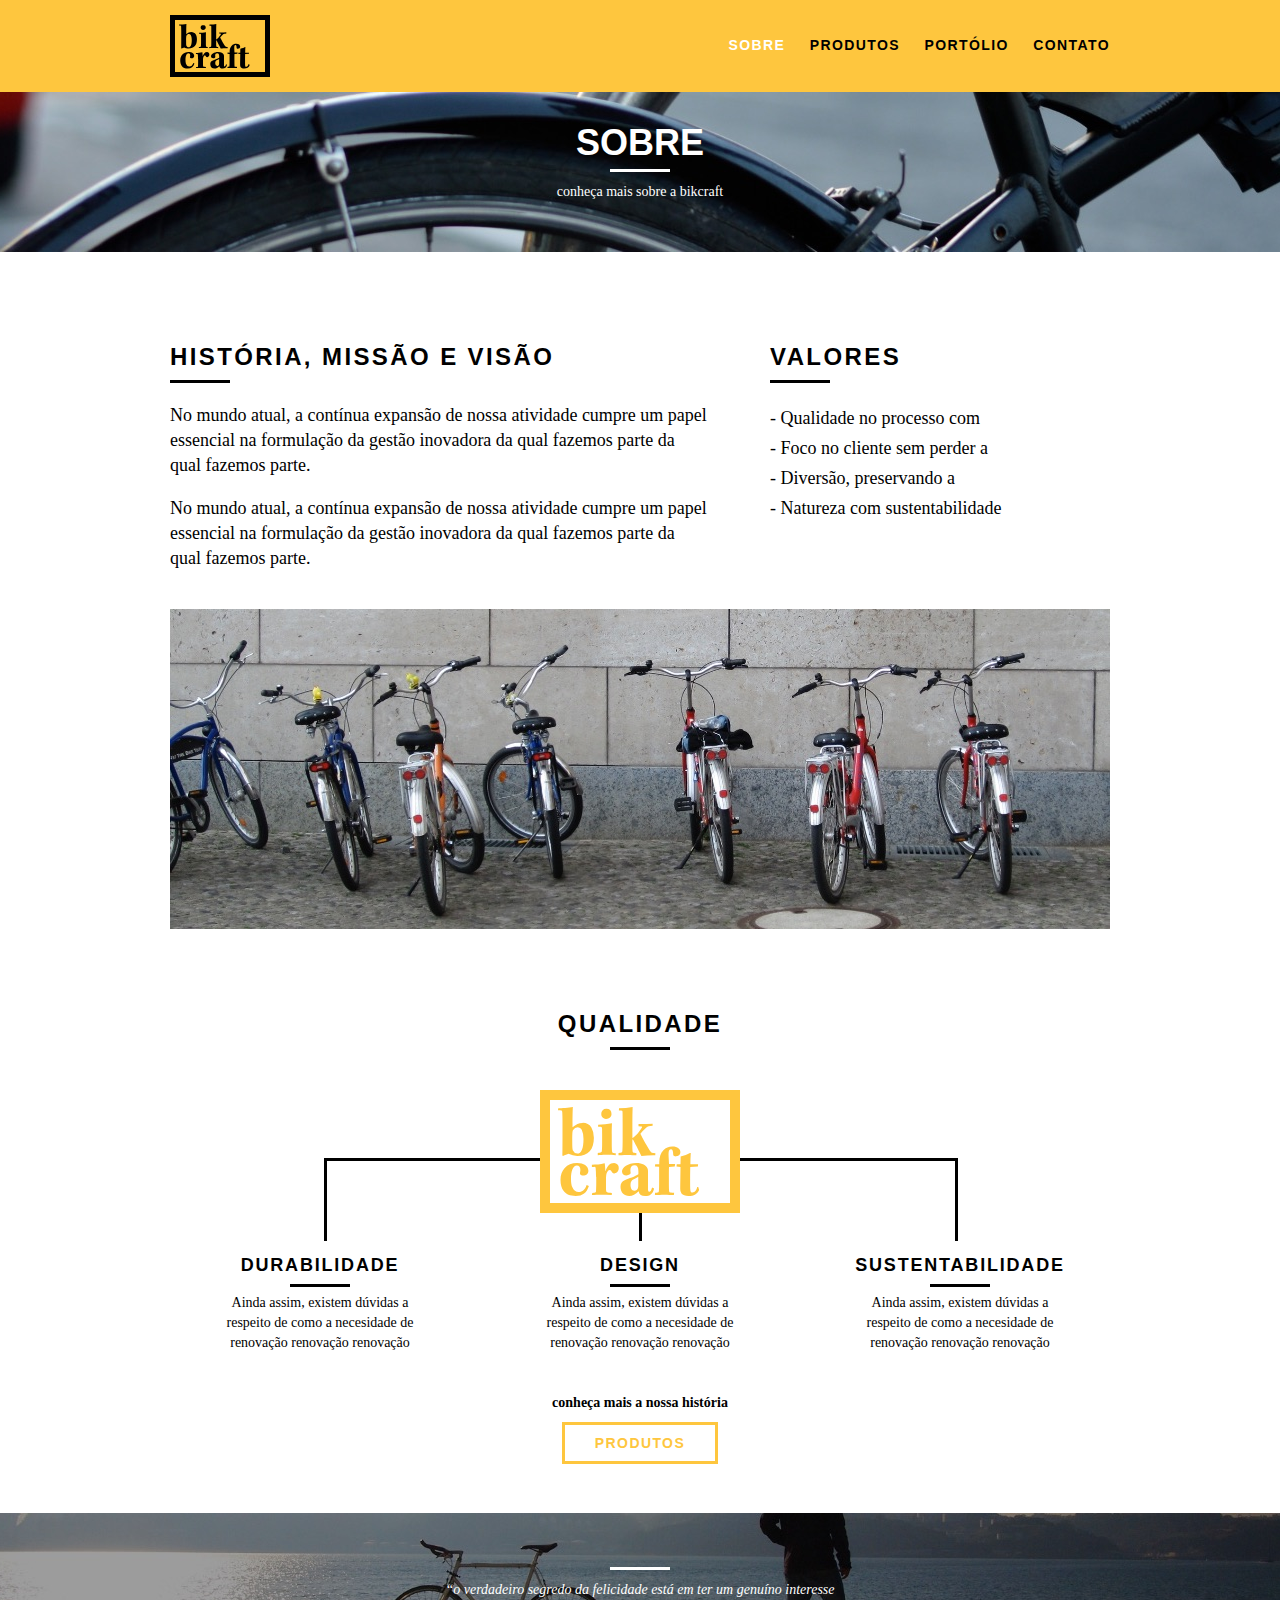
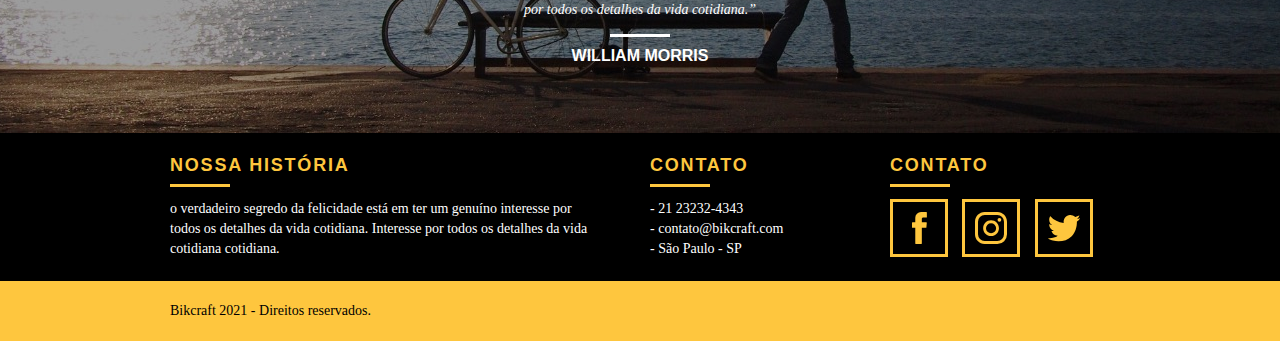
<file: web/sobre.html>
<!DOCTYPE html>
<html lang="pt-br">

<head>
  <meta charset="UTF-8">

  <title>Bikcraft - Saiba mais sobre a gente</title>
  <meta name="description" content="Compre a sua bicicleta personalizada na Bikcraft. Possuímos modelos Passeio, Retrô e Esporte.">

  <meta property="og:type" content="website" />
  <meta property="og:title" content="Bikcraft - Saiba mais sobre a gente" />
  <meta property="og:description" content="Compre a sua bicicleta personalizada na Bikcraft. Possuímos modelos Passeio, Retrô e Esporte." />
  <meta property="og:url" content="http://bikcraft.com/sobre.html" />
  <meta property="og:image" content="http://bikcraft.com/img/og-image.png" />
  <!-- Fecha Parte de SEO -->

  <meta name="viewport" content="width=device-width, initial-scale=1">

  <!-- Icone do Site -->
  <link rel="shortcut icon" href="img/favicon.ico">

  <link rel="stylesheet" href="css/normalize.css">
  <link rel="stylesheet" href="css/reset.css">
  <link rel="stylesheet" href="css/grid.css">
  <link rel="stylesheet" href="css/style.css">
  <link rel="stylesheet" href="css/sobre.css">
  <link rel="stylesheet" href="css/responsivo.css">

  <script> document.documentElement.classList.add("js");</script>


</head>

<body>

  <!---------- ---------- Menu ---------- ---------->
  <header class="header">
    <!-- o header vai ser o cabeçalho em cima -->
    <div class="container">
      <a href="index.html" class="grid-4">
        <img src="img/bikcraft.svg" alt="Bikcraft Logo">
      </a>
      <nav class="grid-12 header_menu">
        <ul>
          <li><a href="sobre.html" class="menu_ativo">Sobre</a></li>
          <li><a href="produtos.html">Produtos</a></li>
          <li><a href="portfolio.html">Portólio</a></li>
          <li><a href="contato.html">Contato</a></li>
        </ul>
      </nav>
    </div>
  </header>
  <!-- Fecha Menu -->

  <!---------- ---------- Introdução ---------- ---------->
  <section class="introducao-interna interna-sobre">
    <div class="container">
      <h1 data-anime="400" class="fadeInDown">Sobre</h1>
      <p data-anime="800" class="fadeInDown">conheça mais sobre a bikcraft</p>
    </div>
  </section>
  <!-- Fecha Introdução -->

  <!---------- ---------- Sobre ---------- ---------->
  <section data-anime="1200" class="missao-valores container fadeInDown">
    <div class="grid-10">
      <h2 class="subtitulo-interno"> História, Missão e Visão</h2>
      <p>No mundo atual, a contínua expansão de nossa atividade cumpre um papel essencial na formulação da gestão inovadora da qual fazemos parte da qual fazemos parte.</p>
      <p>No mundo atual, a contínua expansão de nossa atividade cumpre um papel essencial na formulação da gestão inovadora da qual fazemos parte da qual fazemos parte.</p>
    </div>
    <div class="grid-6">
      <h2 class="subtitulo-interno">Valores</h2>
      <ul>
        <li>- Qualidade no processo com</li>
        <li>- Foco no cliente sem perder a</li>
        <li>- Diversão, preservando a</li>
        <li>- Natureza com sustentabilidade</li>
      </ul>
    </div>
    <div class="grid-16 imagem-equipe">
      <img src="img/equipe-bikcraft.jpg" alt="Equipe Bikcraft">
    </div>

  </section>


  <!---------- ---------- Qualidade ---------- ---------->
  <section class="qualidade container">
    <h2 class="subtitulo">Qualidade</h2>
    <img src="img/bikcraft-qualidade.svg" alt="bikcraft-qualidade">
    <ul class="qualidade_lista">
      <li class="grid-1-3">
        <h3>Durabilidade</h3>
        <p>Ainda assim, existem dúvidas a respeito de como a necesidade de renovação renovação renovação</p>
      </li>
      <li class="grid-1-3">
        <h3>Design</h3>
        <p>Ainda assim, existem dúvidas a respeito de como a necesidade de renovação renovação renovação</p>
      </li>
      <li class="grid-1-3">
        <h3>Sustentabilidade</h3>
        <p>Ainda assim, existem dúvidas a respeito de como a necesidade de renovação renovação renovação</p>
      </li>
    </ul>
    <div class="call">
      <p>conheça mais a nossa história</p>
      <a href="produtos.html" class="btn btn-preto"> Produtos</a>

    </div>
  </section>
  <!-- Fecha Qualidade -->

  <!---------- ---------- Quebra ---------- ---------->
  <section class="quebra">

    <blockquote class="quote-externo container">
      <p>“o verdadeiro segredo da felicidade está em ter um genuíno interesse por todos os detalhes da vida cotidiana.”</p>
      <cite>WILLIAM MORRIS</cite>
    </blockquote>

  </section>
  <!-- Fecha Quebra -->

  <!---------- ---------- Footer ---------- ---------->
  <footer>
    <div class="footer">
      <div class="container">

        <div class="grid-8 footer_historia">
          <h3>Nossa História</h3>
          <p>o verdadeiro segredo da felicidade está em ter um genuíno interesse por todos os detalhes da vida cotidiana. Interesse por todos os detalhes da vida cotidiana cotidiana.</p>
        </div>

        <div class="grid-4 footer_contato">
          <h3>Contato</h3>
          <ul>
            <li>- 21 23232-4343</li>
            <li>- contato@bikcraft.com</li>
            <li>- São Paulo - SP</li>
          </ul>
        </div>

        <div class="grid-4 footer_redes">
          <h3>Contato</h3>
          <ul>
            <li><a href="http://facebook.com" target="_blank"><img src="img/redes-sociais/facebook.svg" alt="Facebook Bikcraft"></a></li>
            <li><a href="http://instagram.com" target="_blank"><img src="img/redes-sociais/instagram.svg" alt="Instagram Bikcraft"></a></li>
            <li><a href="http://twitter.com" target="_blank"><img src="img/redes-sociais/twitter.svg" alt="Twitter Bikcraft"></a></li>
          </ul>

        </div>

      </div>
    </div>

    <div class="direitos">
      <div class="container">
        <p class="grid-16">Bikcraft 2021 - Direitos reservados.</p>

      </div>
    </div>

  </footer>
  <!-- Fecha Footer -->

  <script src="./js/simple-anime.js"></script>
  <script src="./js/script.js"></script>


</body>

</html>
</file>
<file: web/css/grid.css>
/* Configurações de layout padronizadas  */

*, *:before, *:after {
  -webkit-box-sizing: border-box; 
  -moz-box-sizing: border-box; 
  box-sizing: border-box;
}

.container {
	width: 960px;
	margin: 0 auto;
	padding: 0px;
	position: relative;
}

.container:after, .container:before {
	content: " ";
	display: table;
}

.container:after {
	clear: both;
}

.grid-1, .grid-2, .grid-3, .grid-4, .grid-5, .grid-6, .grid-7, .grid-8, .grid-9, .grid-10, .grid-11, .grid-12, .grid-13, .grid-14, .grid-15, .grid-16, .grid-1-3 {
	float: left;
	margin-left: 10px;
	margin-right: 10px;
}

.grid-1 	{width: 40px;}
.grid-2 	{width: 100px;}
.grid-3 	{width: 160px;}
.grid-4 	{width: 220px;}
.grid-5 	{width: 280px;}
.grid-6 	{width: 340px;}
.grid-7 	{width: 400px;}
.grid-8 	{width: 460px;}
.grid-9 	{width: 520px;}
.grid-10 	{width: 580px;}
.grid-11 	{width: 640px;}
.grid-12 	{width: 700px;}
.grid-13 	{width: 760px;}
.grid-14 	{width: 820px;}
.grid-15 	{width: 880px;}
.grid-16 	{width: 940px;}
.grid-1-3	{width: 300px;}

/* COLOCANDO EM RESPONSIVO */

@media only screen and (min-width: 788px) and (max-width: 979px) { /* @media comando para parte responsiva, only screen é somente mudança na tela. essa modificação só vai ser alterada quando a tela estiver entre o minimo de 768px ou maximo de 959px*/
	.container {
		width: 768px;
	}
	
.grid-1		{width: 28px;}
.grid-2		{width: 76px;}
.grid-3		{width: 124px;}
.grid-4		{width: 172px;}
.grid-5		{width: 220px;}
.grid-6		{width: 268px;}
.grid-7		{width: 316px;}
.grid-8		{width: 364px;}
.grid-9		{width: 412px;}
.grid-10	{width: 460px;}
.grid-11	{width: 508px;}
.grid-12	{width: 556px;}
.grid-13	{width: 604px;}
.grid-14	{width: 652px;}
.grid-15	{width: 700px;}
.grid-16	{width: 748px;}
.grid-1-3	{width: 236px;}

}


@media only screen and (max-width: 787px) {

.container {
	width: 300px;
}

.grid-1, .grid-2, .grid-3, .grid-4, .grid-5, .grid-6, .grid-7, .grid-8, .grid-9, .grid-10, .grid-11, .grid-12, .grid-13, .grid-14, .grid-15, .grid-16, .grid-1-3 {
	width: 300px;
	margin: 0 0 20px 0;
	float: none;
}

}
</file>
<file: web/css/style.css>
/* ---------- ---------- Estilos Gerais (mudanças que serão para todo o site) ---------- ----------*/

body {
  font-family: arial, Helvetica, sans-serif; /* Font geral do site*/
}

p {
  font-family: Georgia, "Times New Roman", serif;
  font-size: 14px;
  line-height: 20px;
}

img {
  /* comportar as imagens como blocos*/
  display: block;
  max-width: 100%;
}

.btn {
  /* o botão de Orçamento*/
  border: 3px solid #fec63e;
  padding: 10px 30px;
  color: #fec63e;
  font-size: 14px;
  line-height: 20px;
  text-transform: uppercase;
  font-weight: bold;
  letter-spacing: 0.1em;
}

.btn:hover {
  color: white;
  border-color: white;
}

.btn.btn-preto:hover {
  color: black;
  border-color: black;
}

.subtitulo {
  font-size: 24px;
  line-height: 30px;
  font-weight: bold;
  letter-spacing: 0.1em;
  color: black;
  text-transform: uppercase;
  text-align: center;
  margin-bottom: 40px;
  margin-top: 20px;
}

.subtitulo:after {
  /*linha depois do subtitulo Produto*/

  content: "";
  display: block;
  width: 60px;
  height: 3px;
  background-color: black;
  margin: 8px auto;
}

/*---------- ---------- subtitulo-interno ---------- ----------*/

.subtitulo-interno {
  font-size: 24px;
  line-height: 30px;
  font-weight: bold;
  letter-spacing: 0.1em;
  color: black;
  text-transform: uppercase;
  margin-bottom: 20px;
  padding-top: 30px;
}

.subtitulo-interno:after {
  /*linha depois do subtitulo Produto*/

  content: "";
  display: block;
  width: 60px;
  height: 3px;
  background-color: black;
  margin: 8px 0;
}

/*---------- ---------- Header / O Menu em cima ---------- ----------*/

.header {
  position: fixed; /* para o conteudo não sumir quando descer a pagina, deixa-lo fixo*/
  top: 0;
  width: 100%; /* deixar o background 100% da pagina de ponta a ponta*/
  background: #fec63e;
  padding: 15px 0;
  z-index: 10; /* quando tiver elemento sobre o outro na hora da rolagem e quiser que um sempre fica a cima de todos os outros */
}
.header_menu {
  text-align: right; /*todo conteudo dentro do menu vai para a direita*/
}
.header_menu ul li {
  display: inline-block; /* bloqueia a formatação do LI de quebra de linha de listas uma embaixo da outra*/
  margin-top: 20px;
  margin-left: 20px;
}

.header_menu ul li a {
  color: black;
  font-weight: bold; /*negrito*/
  text-transform: uppercase; /*tudo em letra maiuscula*/
  letter-spacing: 0.1em; /*espaçamento de uma letra para outra*/
  font-size: 14px;
  line-height: 20px;
  padding: 10px 0;
}

.header_menu ul li a:hover {
  /* Quando passar o mouse em cima das palavras do menu irá mudar a cor*/
  color: white;
}

.header_menu ul li a.menu_ativo {
  /* saber em qual pagina ele esta*/
  color: white;
}

/* ---------- ---------- Introdução (o conteúdo a baixo do menu do topo) ---------- ----------*/

.introducao {
  width: 100%;
  height: 380px;
  background: url("../img/bg.jpg") no-repeat center; /*colocando a imagem no background da introdução e não repetir, A imagem só será mostrada uma vez*/
  background-size: cover; /* Redimensione a imagem de fundo para cobrir todo o contêiner, mesmo que precise esticar a imagem ou cortar um pouco uma das bordas */
  margin-top: 92px;
  text-align: center;
  padding-top: 100px;
}

.introducao h1 {
  font-size: 48px;
  color: white;
  font-weight: bold;
  text-transform: uppercase;
}

.quote-externo {
  /* citações de alguem, frases */
  max-width: 320px;
  margin: 0 auto; /* como foi colocado um width, colocaremos um margin 0 auto que funciona como um alinhamento ao centro desse conteúdo*/
  color: white;
  margin-bottom: 40px;
}

.quote-externo p {
  /* especificando que somente o P (paragrafo) dessa citação vai ser alterado*/
  font-style: italic;
}

.quote-externo p:before,
.quote-externo p:after {
  /*criando uma linha/bloco com o before(antes) e o after(depois) do P dentro do quote-externo, possibilitando assim a criação de uma linha a cima e a baixo dessa citação*/
  content: ""; /* para isso classificamos como um conteudo sem nada escrito*/
  display: block; /* colocamos ele como um formato de bloco e assim depois colocamos o tamanho dele e a cor*/
  width: 60px;
  height: 3px;
  background-color: white;
  margin: 14px auto 10px auto; /* alinhando no centro e separando a altura de cima e embaixo para não ficar proximo dos outros conteudo. CIMA/DIREITA/BAIXO/ESQUERDA*/
}

.quote-externo cite {
  /* o Nome do autor que citou a frase*/
  font-style: normal; /*a tag cite por padrão ja fica no formato italico e deixamos agora normal*/
  font-weight: bold; /*deixando em negrito*/
}

/*---------- ---------- Introdução Interna ---------- ----------*/

.introducao-interna {
  width: 100%;
  margin-top: 92px;
  height: 160px;
  text-align: center;
  color: white;
  padding-top: 30px;
}

.introducao-interna h1 {
  font-size: 36px;
  color: white;
  font-weight: bold;
  text-transform: uppercase;
}

.introducao-interna h1:after {
  content: "";
  display: block;
  width: 60px;
  height: 3px;
  background-color: white;
  margin: 6px auto 10px auto;
}

/*---------- ---------- Produtos ---------- ----------*/

.produtos {
  padding: 60px 0;
}

.produtos_lista li {
  background-color: #fec63e;
  text-align: center;
}

.produtos_lista img{
  margin: 0 auto;
}

.produtos_lista li h3 {
  font-weight: bold;
  font-size: 18px;
  line-height: 25px;
  text-transform: uppercase;
  letter-spacing: 0.1em;
  margin-top: 20px;
}

.produtos_lista li h3:after {
  content: "";
  display: block;
  width: 60px;
  height: 3px;
  background-color: black;
  margin: 2px auto;
}

.produtos_lista li p {
  padding: 10px 20px 20px 20px;
}

.produtos_icone {
  background-color: black;
  padding: 20px;
}

.call {
  /* Botão de produtos*/
  padding-top: 40px;
  text-align: center;
  clear: both; /* para limpar o float*/
}

.call p {
  margin-bottom: 20px;
  font-weight: bold;
}

/*---------- ---------- Portfólio ---------- ----------*/

.portfolio {
  width: 100%;
  background-color: black;
  padding: 40px 0;
}

.portfolio .subtitulo {
  color: #fec63e;
}

.portfolio .subtitulo:after {
  background-color: #fec63e;
}

.portfolio_lista li:last-child {
  /* Uma pseudoclass para especificar que somente o ultimo LI vai realizar a modificação*/
  margin-top: 20px;
}

.portfolio .call p {
  color: white;
}

/*---------- ---------- Qualidade ---------- ----------*/

.qualidade {
  padding: 60px 0;
}

.qualidade:after {
  content: ""; /*mesmo que não tenha um conteudo, sempre tem que ter um content no after*/
  width: 634px;
  height: 83px;
  display: block;
  background: url("../img/linhas.svg") no-repeat center;
  position: absolute; /* o position absolute serve para que o conteudo desse after fique somente dentro desse container que no caso é o Qualidade e assim qualquer mudança que faça ele se mover não irá sair dessa área*/

  /*-- movendo para onde eu quero que ela fique-- */
  top: 229px;
  right: 162px;
  z-index: -1; /*garantindo que esse elemento sempre fica atras de tudo*/
}

.qualidade_lista {
  padding-top: 20px;
  overflow: auto; /* criar um clear dos elementos, fazer uma limpeza*/
}

.qualidade img {
  margin: 0 auto;
}

.qualidade_lista li {
  text-align: center;
  padding: 0 40px;
}

.qualidade_lista li h3 {
  font-weight: bold;
  font-size: 18px;
  line-height: 25px;
  text-transform: uppercase;
  letter-spacing: 0.1em;
  margin-top: 20px;
}

.qualidade_lista li h3:after {
  content: "";
  display: block;
  width: 60px;
  height: 3px;
  background-color: black;
  margin: 6px auto;
}

/*---------- ---------- Quebra ---------- ----------*/

.quebra {
  width: 100%;
  height: 220px;
  background: url("../img/bg-footer.jpg") no-repeat center; /*colocando a imagem no background e não repetir, A imagem só será mostrada uma vez*/
  background-size: cover; /* Redimensione a imagem de fundo para cobrir todo o contêiner, mesmo que precise esticar a imagem ou cortar um pouco uma das bordas */
  text-align: center;
  padding-top: 40px;
}

.quebra .quote-externo {
  max-width: 400px;
}

/*---------- ---------- Footer ---------- ----------*/

.footer {
  width: 100%;
  background: black;
  color: white;
  padding: 20px 0;
}

.footer h3 {
  font-size: 18px;
  line-height: 25px;
  color: #fec63e;
  text-transform: uppercase;
  letter-spacing: 0.1em;
  font-weight: bold;
}

.footer h3:after {
  content: "";
  display: block;
  width: 60px;
  height: 3px;
  background: #fec63e;
  margin: 6px 0 12px 0;
}

.footer_historia {
  padding-right: 40px;
}

.footer_contato ul li {
  font-size: 14px;
  line-height: 20px;
  font-family: Georgia, "Times New Roman", serif;
}

.footer_redes ul li {
  display: inline-block;
  margin-right: 10px;
}

.footer_redes ul li a {
  border: 3px solid #fec63e;
  display: block;
  padding: 10px;
}

.footer_redes ul li a:hover {
  border-color: white;
}

/*---------- ---------- Direitos Reservados ---------- ----------*/

.direitos {
  width: 100%;
  background: #fec63e;
  padding: 20px 0;
}
</file>
<file: web/css/responsivo.css>
/* COLOCANDO EM RESPONSIVO */

/* Estilo para tablets*/

@media only screen and (min-width: 788px) and (max-width: 979px) { /* @media comando para parte responsiva, only screen é somente mudança na tela. essa modificação só vai ser alterada quando a tela estiver entre o minimo de 768px ou maximo de 959px*/
	


}

/* Estilo para smartphone*/

@media only screen and (max-width: 787px) {


/*---------- ---------- Menu Header ---------- ----------*/

.header{
	position: relative;
	padding-bottom: 0;
}

.header img{
	margin: 0 auto 18px auto;
}

.header_menu{
	text-align: center;

}

.header_menu ul li{
	margin: 5px;
}

.header_menu ul li a{
	border: 4px solid black;
	width: 136px;
	display: block;
	float: left;
}

.header_menu ul li a:hover{
	border-color: white;
}

/*---------- ---------- Introdução ---------- ----------*/

.introducao{
	margin-top: 0px;
	padding-top: 0px;
	background: url("../img/bg-mobile.jpg") no-repeat center;
	background: cover;
}


}
</file>
<file: web/css/contato.css>
/*---------- ---------- Imagem background SOBRE ---------- ----------*/

.interna-contato {
  background: url("../img/bg-contato.jpg") no-repeat center;
  background-size: cover;
}

/*---------- ---------- Contato ---------- ----------*/

.contato {
  
  padding: 40px 0;
}

.contato-form {
  padding-right: 60px;
}

.contato-form label {
  display: block;
  font-family: Georgia, "Times New Roman", Times, serif;
  font-size: 18px;
  line-height: 25px;
}

.contato-form input {
  display: block;
  width: 100%;
  border: 4px solid #fec63e;
  background: none;
  padding: 7px 10px;
  margin-bottom: 10px;
  outline: none; /* tirar o estilo quando você clica no input*/
  font-size: 14px;
  font-family: Georgia, "Times New Roman", Times, serif;
}

.contato-form textarea {
  display: block;
  width: 100%;
  height: 120px;
  border: 4px solid #fec63e;
  background: none;
  color: white;
  padding: 7px 10px;
  margin-bottom: 10px;
  outline: none; /* tirar o estilo quando você clica no input*/
  font-size: 14px;
  font-family: Georgia, "Times New Roman", Times, serif;
}

.contato-form button {
  padding: 8px 40px;
  margin-top: 10px;
  margin-bottom: 20px;
  background: none;
}

.contato-dados h3 {
  font-size: 18px;
  line-height: 25px;
  text-transform: uppercase;
  color: #fec63e;
  font-weight: bold;
}

.contato-dados span {
  display: block;
  font-size: 18px;
  line-height: 30px;
  font-family: Georgia, "Times New Roman", Times, serif;
}

.dados-email {
  margin-bottom: 40px;
}

.contato-dados ul {
  padding-right: 60px;
}

.contato-dados ul li {
  font-family: Georgia, "Times New Roman", Times, serif;
  font-size: 14px;
}

.contato-dados p {
  margin: 8px 8px;
}

.contato-dados ul li {
  display: inline-block;
  margin-right: 10px;
}

.contato-dados ul li a {
  border: 3px solid #fec63e;
  display: block;
  padding: 10px;
}

.contato-dados ul li a:hover {
  border-color:black;
}

/*---------- ---------- Mapa ---------- ----------*/

.contato-mapa{
  margin-bottom: 60px;
}
</file>
<file: web/css/portfolio.css>
/*---------- ---------- Imagem background SOBRE ---------- ----------*/

.interna-portfolio {
  background: url("../img/bg-portfolio.jpg") no-repeat center;
  background-size: cover;
}

/*---------- ---------- blockquote ---------- ----------*/

.quote-clientes {
  padding: 60px 0;
  max-width: 460px;
  margin: 0 auto;
}

.quote-clientes p {
  text-align: center;
  font-family: Georgia, "Times New Roman", Times, serif;
  font-size: 18px;
  line-height: 25px;
  font-style: italic;
  margin-bottom: 20px;
}

.quote-clientes cite {
  font-size: 18px;
  font-weight: bold;
  text-align: right;
  float: right;
  font-style: normal;
}
</file>
<file: web/css/produtos.css>
/*---------- ---------- Imagem Introdução Produtos ---------- ----------*/
.interna-produtos {
  background: url("../img/bg-produtos.jpg") no-repeat center;
  background-size: cover;
}

/*---------- ---------- Produtos ---------- ----------*/
.produto-item {
  padding-top: 40px;
}

.produto-item h2 {
  font-size: 36px;
  text-transform: uppercase;
  color: white;
  letter-spacing: 0.1em;
  font-weight: bold;
  position: relative;
  top: -180px;
  text-align: center;
  margin-bottom: -56px;
}

.produto-item h2:before,
.produto-item h2:after {
  content: "";
  display: block;
  width: 60px;
  height: 3px;
  background-color: white;
  margin: 6px auto 8px auto;
}

.produto-icone {
  background-color: black;
  padding: 70px 0;
}

.produto-icone img {
  margin: 0 auto;
}

.produto-info {
  background-color: black;
}

.produto-info p {
  color: white;
  font-size: 18px;
  line-height: 25px;
  height: 180px;
  padding: 30px 40px;
}

.produto-info ul li {
  background: #fec63e;
  text-transform: uppercase;
  font-size: 18px;
  font-weight: bold;
  line-height: 20px;
  float: left;
  width: 229px;
  height: 49px;
  text-align: center;
  padding-top: 16px;
}

.produto-info ul li:nth-child(1),
.produto-info ul li:nth-child(2) {
  margin-bottom: 2px; /*só o 1 e segundo elemento filho*/
}

.produto-info ul li:nth-child(even) {
  /* nth-chield seleciona elementos com base em suas posições em um grupo de elementos irmãos. -odd
  Representa elementos cuja posição numérica em uma série de irmãos seja ímpar: 1, 3, 5, etc.
  -even
  Representa elementos cuja posição numérica em uma série de irmãos seja par: 2, 4, 6, etc. */
  margin-left: 2px;
}

/*---------- ---------- Orçamento ---------- ----------*/

.orcamento {
  background-color: black;
  width: 100%;
  margin-top: 60px;
  padding: 40px 0;
}

.orcamento h2 {
  color: #fec63e;
}

.orcamento h2:after {
  background-color: #fec63e;
}

.form {
  padding-right: 60px;
}

.form label {
  display: block;
  color: white;
  font-family: Georgia, "Times New Roman", Times, serif;
  font-size: 18px;
  line-height: 25px;
}

.form input {
  display: block;
  width: 100%;
  border: 4px solid #fec63e;
  background: none;
  color: white;
  padding: 7px 10px;
  margin-bottom: 10px;
  outline: none; /* tirar o estilo quando você clica no input*/
  font-size: 14px;
  font-family: Georgia, "Times New Roman", Times, serif;
}

.form textarea {
  display: block;
  width: 100%;
  height: 120px;
  border: 4px solid #fec63e;
  background: none;
  color: white;
  padding: 7px 10px;
  margin-bottom: 10px;
  outline: none; /* tirar o estilo quando você clica no input*/
  font-size: 14px;
  font-family: Georgia, "Times New Roman", Times, serif;
}

.form button {
  padding: 8px 40px;
  margin-top: 10px;
  margin-bottom: 20px;
  background: none;
}

.orcamento-dados {
  color: white;
}

.orcamento-dados h3 {
  font-size: 18px;
  line-height: 25px;
  text-transform: uppercase;
  color: #fec63e;
  font-weight: bold;
}

.orcamento-dados span {
  display: block;
  font-size: 18px;
  line-height: 30px;
  font-family: Georgia, "Times New Roman", Times, serif;
}

.dados-email {
  margin-bottom: 40px;
}

.orcamento-dados ul {
  padding-right: 60px;
}

.orcamento-dados ul li {
  font-family: Georgia, "Times New Roman", Times, serif;
  font-size: 14px;
  padding: 10px 15px;
}

.orcamento-dados ul li:nth-child(odd) {
  /* o conteudo dessa lista que estiverem na sequencia impar*/
  background-color: #1d1d1d;
}

.orcamento-dados p {
  margin: 8px 8px;
}
</file>
<file: web/css/sobre.css>
/*---------- ---------- Imagem background SOBRE ---------- ----------*/

.interna-sobre {
  background: url("../img/bg-sobre.jpg") no-repeat center;
  background-size: cover;
}

/*---------- ---------- Historia, Missão, Valores ---------- ----------*/

.missao-valores {
  padding-top: 60px;
}

.missao-valores p {
  font-size: 18px;
  line-height: 25px;
  margin-bottom: 1em;
  padding-right: 40px;
}

.missao-valores ul li {
  font-family: Georgia, "Times New Roman", Times, serif;
  font-size: 18px;
  line-height: 30px;
}

.imagem-equipe {
  padding-top: 20px;
}
</file>
